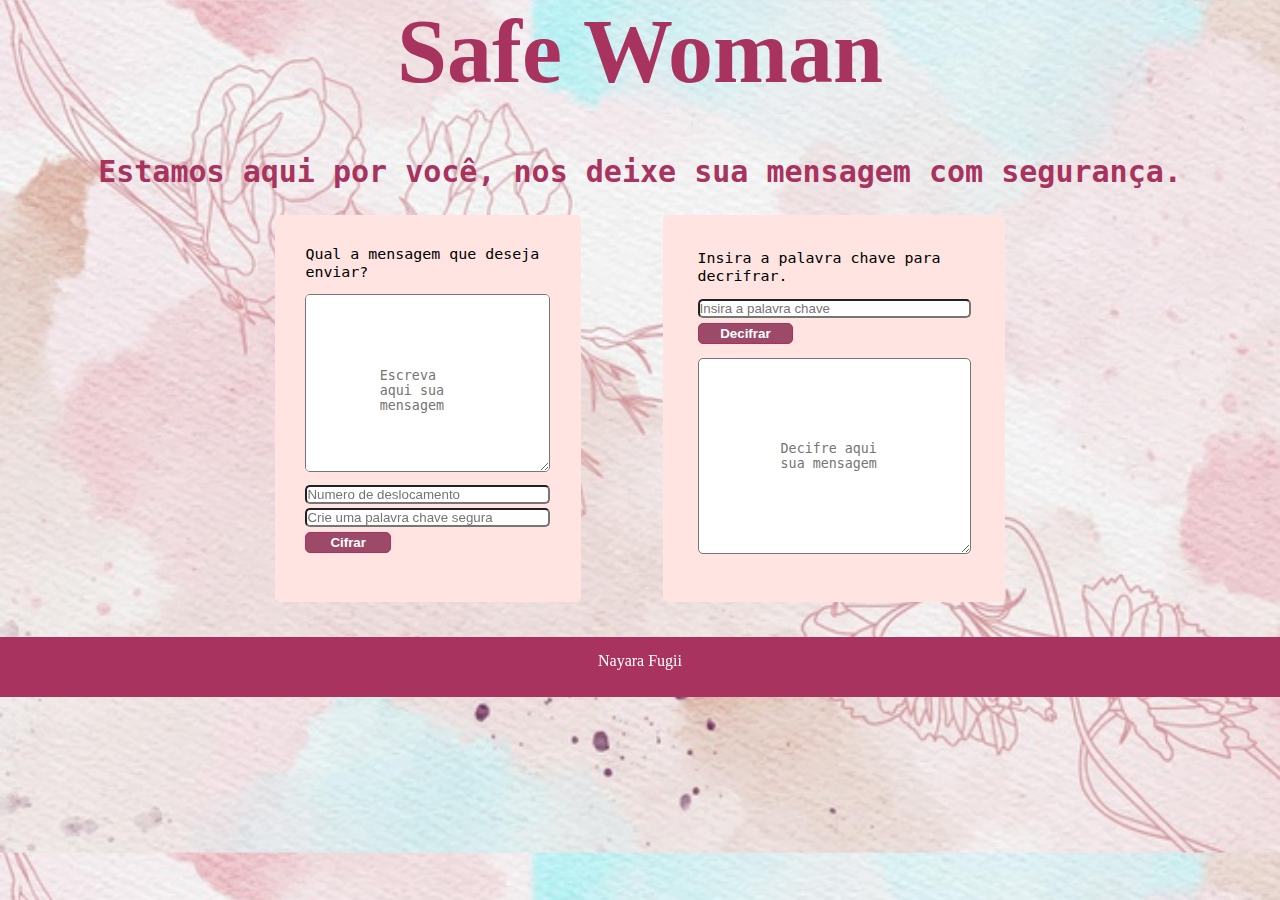
<file: index.html>
<!DOCTYPE html>
<html>
  <head>
    <meta charset="utf-8">
    <title>Caesar Cipher</title>
    <link rel="stylesheet" href="style.css" />
  </head>
  <body>
    <div id="header">
      <h1>Safe Woman</h1>
      <h2>Estamos aqui por você, nos deixe sua mensagem com segurança.</h2>
    </div>
    <div id="root">
      <form id = "container">
      <div id ="principal">
        <fieldset id="box">  
          <label for="criptografar">Qual a mensagem que deseja enviar?</label>
          <textarea id="answer" type= "text" placeholder="Escreva aqui sua mensagem" required></textarea>
          <input id = "offset" type= "number"  placeholder="Numero de deslocamento" required>
          <input id = "password" type = "password" placeholder="Crie uma palavra chave segura">
          <button id="buttonCode">Cifrar</button>       
        </fieldset>
      </div>
      <div id ="secondPrincipal">
        <fieldset id="secondBox">  
          <label for="decifrar">Insira a palavra chave para decrifrar.</label>
            <input id="pass" type= "password" placeholder="Insira a palavra chave" >
          <button id="buttonDecode">Decifrar</button>  
          <textarea id="text" type= "text"  placeholder="Decifre aqui sua mensagem" ></textarea> 
        </fieldset>
      </div>        
      </form>              
    </div>
    <footer id ="footer">
      <p ><a href="https://github.com/NayaraFugii" target="_blank">Nayara Fugii</a></p>
    </footer> 
    <script src="index.js" type="module"></script>
  </body>
</html>
</file>
<file: style.css>
* {
    margin: 0;
    padding:0;
}

body{
    width: 100%;
    background-image:url('img/backgroundimg.jpg');
    background-attachment:fixed;
    background-size: 100%;
    
}

#header{
    text-align: center;
    
}
h1{
    font-family: 'Brush Script MT', 'Brush Script Std', cursive;
    font-size: 90px;
    margin-bottom: 3%;
    color:#A8335E;   
    padding-bottom:1%;

}

h2{
    font-family:monospace;
    font-size: 30px;
    margin-bottom:2%;
    color: #A8335E;
}

#root{
    display: flex;  
    justify-content: center;
    margin-bottom: 35px;
        
}

#container{
    display: flex;
    flex-direction: row;
    width: 70%;
    justify-content: space-evenly;    
    
   
}
#principal{    
    border-radius: 5px;
    background-color:#FFE4E1;
    
}
#secondPrincipal{  
    border-radius: 5px;
    background-color:#FFE4E1;
    
}

#box{
    display: flex;
    flex-direction: column; 
    padding: 10%;
    border-radius: 5px;
    border:none;
}
#secondBox{
    display: flex;
    flex-direction: column; 
    padding: 10%;
    border-radius: 5px;
    border:none;
}

label{
    margin-bottom:5%;
    font-size: 115%;
    border-radius: 5px;
    font-family: monospace;
    

}

textarea{
    border-radius: 5px;
   
}

input{
    margin-bottom:2% ;
    border-radius: 5px;
 
 
}

#text{
    padding: 30%;
    margin-bottom: 5%;  
}
    
#answer{
    padding: 30%;
    margin-bottom: 5%;  
}


button{
    width: 35%;
    color: white;
    border-radius: 5px;
    border: 1px solid #a8335e;
    font-weight: bold;
    background-color: #9c4a68;
    margin-bottom:5%;
    padding: 2px;


}
button:hover{
    background-color:#A8335E;
}

#footer{
    background-color: #A8335E;
    color:black;
    height: 40px;
    padding: 10px;
    text-align: center;
    
}
#footer a{
    color: white;
    text-decoration: none;
    
}
#footer p{
    margin-top: 5px;
}
#footer a:hover{
    font-size: 16px;
    
}
</file>
